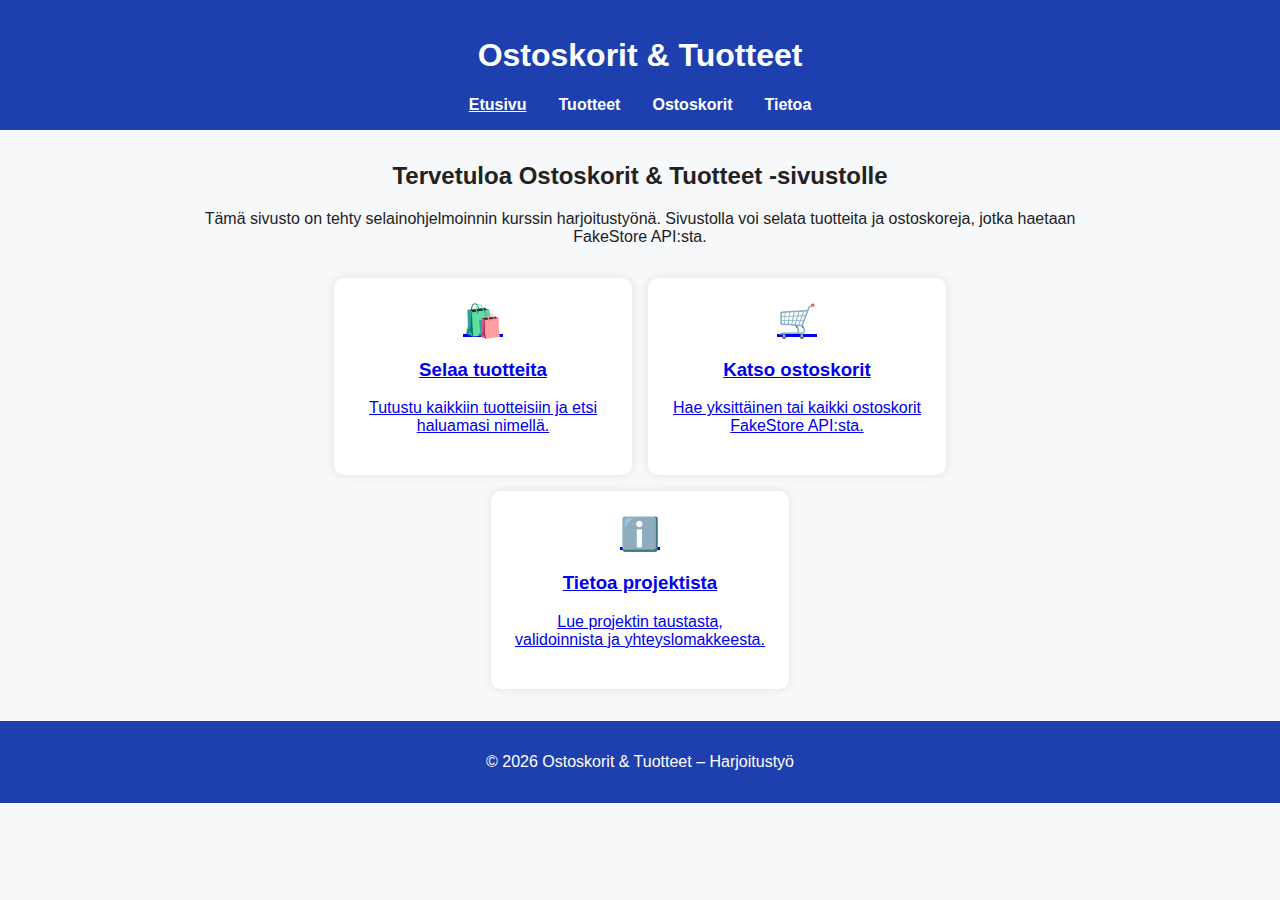
<file: index.html>
<!DOCTYPE html>
<html lang="fi">
<head>
  <meta charset="UTF-8">
  <meta name="viewport" content="width=device-width, initial-scale=1.0">
  <title>Etusivu – Ostoskorit & Tuotteet</title>
  <link rel="stylesheet" href="assets/css/style.css">
</head>
<body>
  <header>
    <h1>Ostoskorit & Tuotteet</h1>
    <nav>
      <ul class="nav">
        <li><a href="index.html" class="active">Etusivu</a></li>
        <li><a href="products.html">Tuotteet</a></li>
        <li><a href="carts.html">Ostoskorit</a></li>
        <li><a href="about.html">Tietoa</a></li>
      </ul>
    </nav>
  </header>

  <main>
    <section class="hero">
      <h2>Tervetuloa Ostoskorit & Tuotteet -sivustolle</h2>
      <p>Tämä sivusto on tehty selainohjelmoinnin kurssin harjoitustyönä. Sivustolla voi selata tuotteita ja ostoskoreja, jotka haetaan FakeStore API:sta.</p>
    </section>

    <section class="cards">
      <a href="products.html" class="card-link">
        <div class="card home-card">
          <div class="emoji">🛍️</div>
          <h3>Selaa tuotteita</h3>
          <p>Tutustu kaikkiin tuotteisiin ja etsi haluamasi nimellä.</p>
        </div>
      </a>

      <a href="carts.html" class="card-link">
        <div class="card home-card">
          <div class="emoji">🛒</div>
          <h3>Katso ostoskorit</h3>
          <p>Hae yksittäinen tai kaikki ostoskorit FakeStore API:sta.</p>
        </div>
      </a>

      <a href="about.html" class="card-link">
        <div class="card home-card">
          <div class="emoji">ℹ️</div>
          <h3>Tietoa projektista</h3>
          <p>Lue projektin taustasta, validoinnista ja yhteyslomakkeesta.</p>
        </div>
      </a>
    </section>
  </main>

  <footer>
    <p>&copy; <span id="year"></span> Ostoskorit & Tuotteet – Harjoitustyö</p>
  </footer>

  <script src="https://code.jquery.com/jquery-3.7.1.min.js"></script>
  <script src="assets/js/main.js"></script>
</body>
</html>
</file>
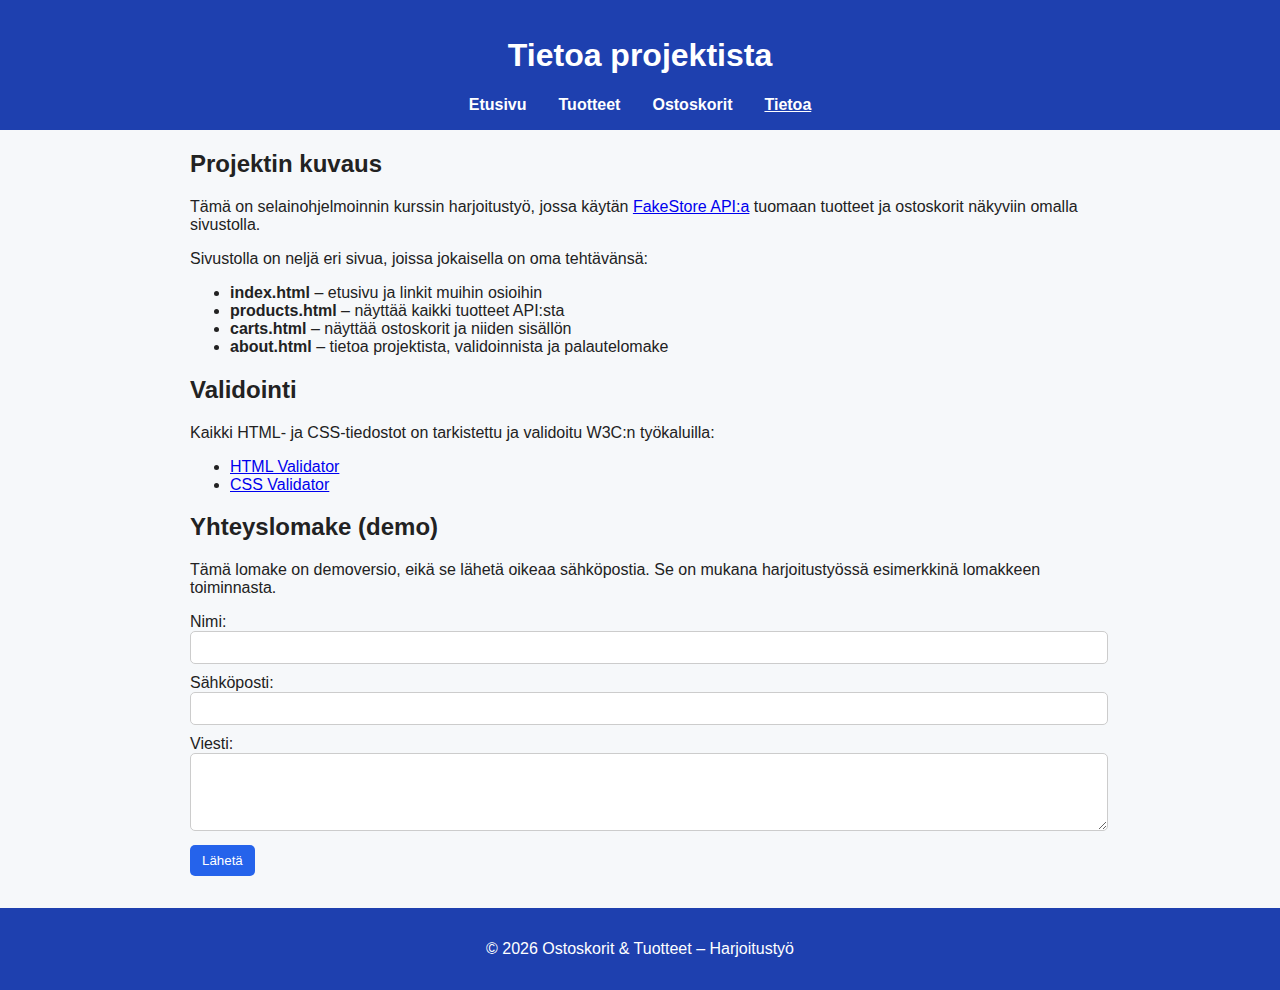
<file: about.html>
<!DOCTYPE html>
<html lang="fi">
<head>
  <meta charset="UTF-8">
  <meta name="viewport" content="width=device-width, initial-scale=1.0">
  <title>Tietoa – Ostoskorit & Tuotteet</title>
  <link rel="stylesheet" href="assets/css/style.css">
</head>
<body>
  <header>
    <h1>Tietoa projektista</h1>
    <nav>
      <ul class="nav">
        <li><a href="index.html">Etusivu</a></li>
        <li><a href="products.html">Tuotteet</a></li>
        <li><a href="carts.html">Ostoskorit</a></li>
        <li><a href="about.html" class="active">Tietoa</a></li>
      </ul>
    </nav>
  </header>

  <main>
    <section>
      <h2>Projektin kuvaus</h2>
      <p>Tämä on selainohjelmoinnin kurssin harjoitustyö, jossa käytän <a href="https://fakestoreapi.com/" target="_blank">FakeStore API:a</a> tuomaan tuotteet ja ostoskorit näkyviin omalla sivustolla.</p>
      <p>Sivustolla on neljä eri sivua, joissa jokaisella on oma tehtävänsä:</p>
      <ul>
        <li><strong>index.html</strong> – etusivu ja linkit muihin osioihin</li>
        <li><strong>products.html</strong> – näyttää kaikki tuotteet API:sta</li>
        <li><strong>carts.html</strong> – näyttää ostoskorit ja niiden sisällön</li>
        <li><strong>about.html</strong> – tietoa projektista, validoinnista ja palautelomake</li>
      </ul>
    </section>

    <section>
      <h2>Validointi</h2>
      <p>Kaikki HTML- ja CSS-tiedostot on tarkistettu ja validoitu W3C:n työkaluilla:</p>
      <ul>
        <li><a href="https://validator.w3.org/" target="_blank">HTML Validator</a></li>
        <li><a href="https://jigsaw.w3.org/css-validator/" target="_blank">CSS Validator</a></li>
      </ul>
    </section>

    <section>
      <h2>Yhteyslomake (demo)</h2>
      <p>Tämä lomake on demoversio, eikä se lähetä oikeaa sähköpostia. Se on mukana harjoitustyössä esimerkkinä lomakkeen toiminnasta.</p>
      <form id="contactForm">
        <label for="name">Nimi:</label>
        <input type="text" id="name" required>
        <label for="email">Sähköposti:</label>
        <input type="email" id="email" required>
        <label for="message">Viesti:</label>
        <textarea id="message" rows="4" required></textarea>
        <button type="submit">Lähetä</button>
      </form>
      <p id="formStatus"></p>
    </section>
  </main>

  <footer>
    <p>&copy; <span id="year"></span> Ostoskorit & Tuotteet – Harjoitustyö</p>
  </footer>

  <script src="https://code.jquery.com/jquery-3.7.1.min.js"></script>
  <script src="assets/js/main.js"></script>
</body>
</html>
</file>
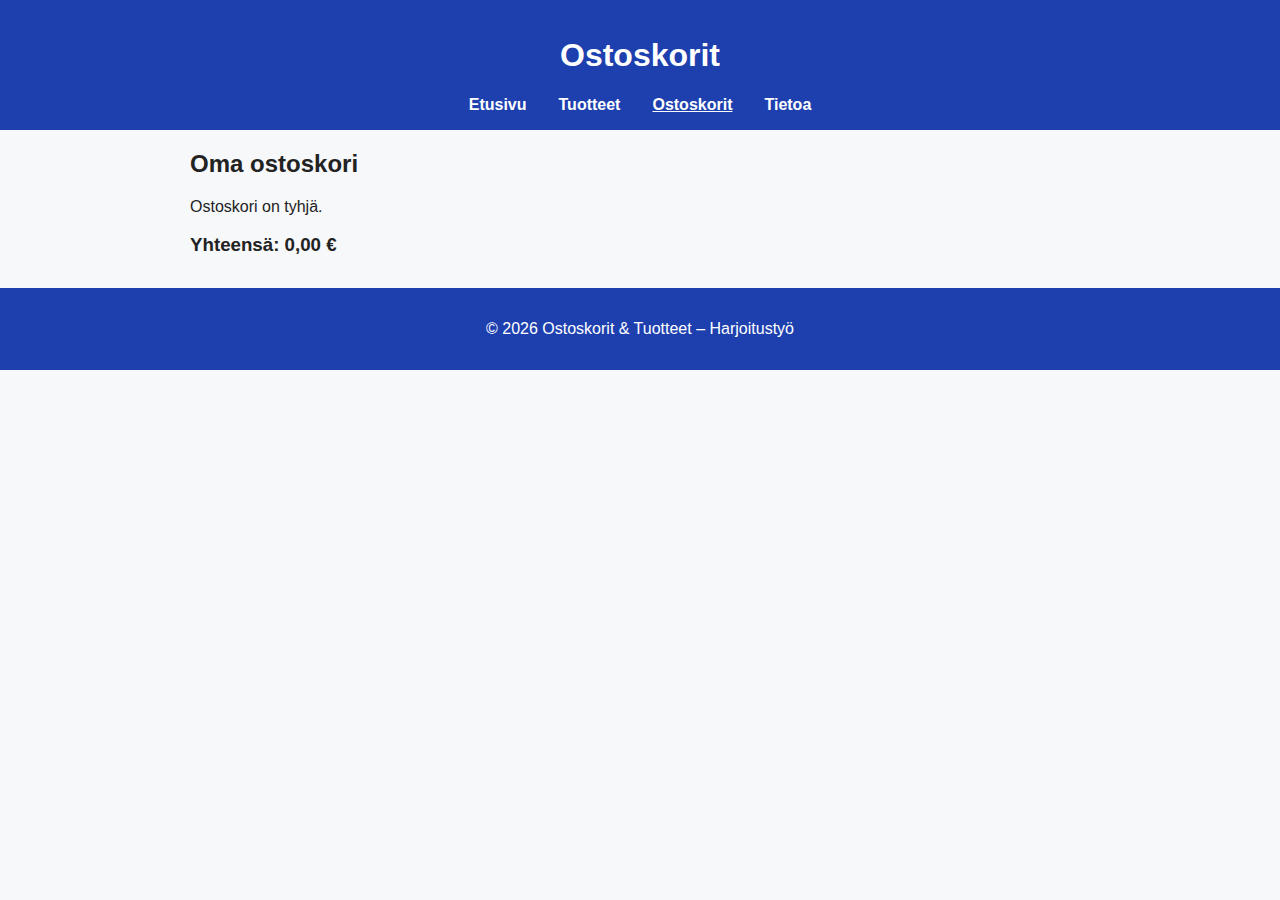
<file: carts.html>
<!DOCTYPE html>
<html lang="fi">
<head>
  <meta charset="UTF-8">
  <meta name="viewport" content="width=device-width, initial-scale=1.0">
  <title>Ostoskorit – Ostoskorit & Tuotteet</title>
  <link rel="stylesheet" href="assets/css/style.css">
</head>
<body>
  <header>
    <h1>Ostoskorit</h1>
    <nav>
      <ul class="nav">
        <li><a href="index.html">Etusivu</a></li>
        <li><a href="products.html">Tuotteet</a></li>
        <li><a href="carts.html" class="active">Ostoskorit</a></li>
        <li><a href="about.html">Tietoa</a></li>
      </ul>
    </nav>
  </header>

  <main>
    <h2>Oma ostoskori</h2>
    <div id="cartContainer"></div>
    <h3>Yhteensä: <span id="totalPrice">0 €</span></h3>
  </main>

  <footer>
    <p>&copy; <span id="year"></span> Ostoskorit & Tuotteet – Harjoitustyö</p>
  </footer>

  <script src="https://code.jquery.com/jquery-3.7.1.min.js"></script>
  <script src="assets/js/main.js"></script>
</body>
</html>
</file>
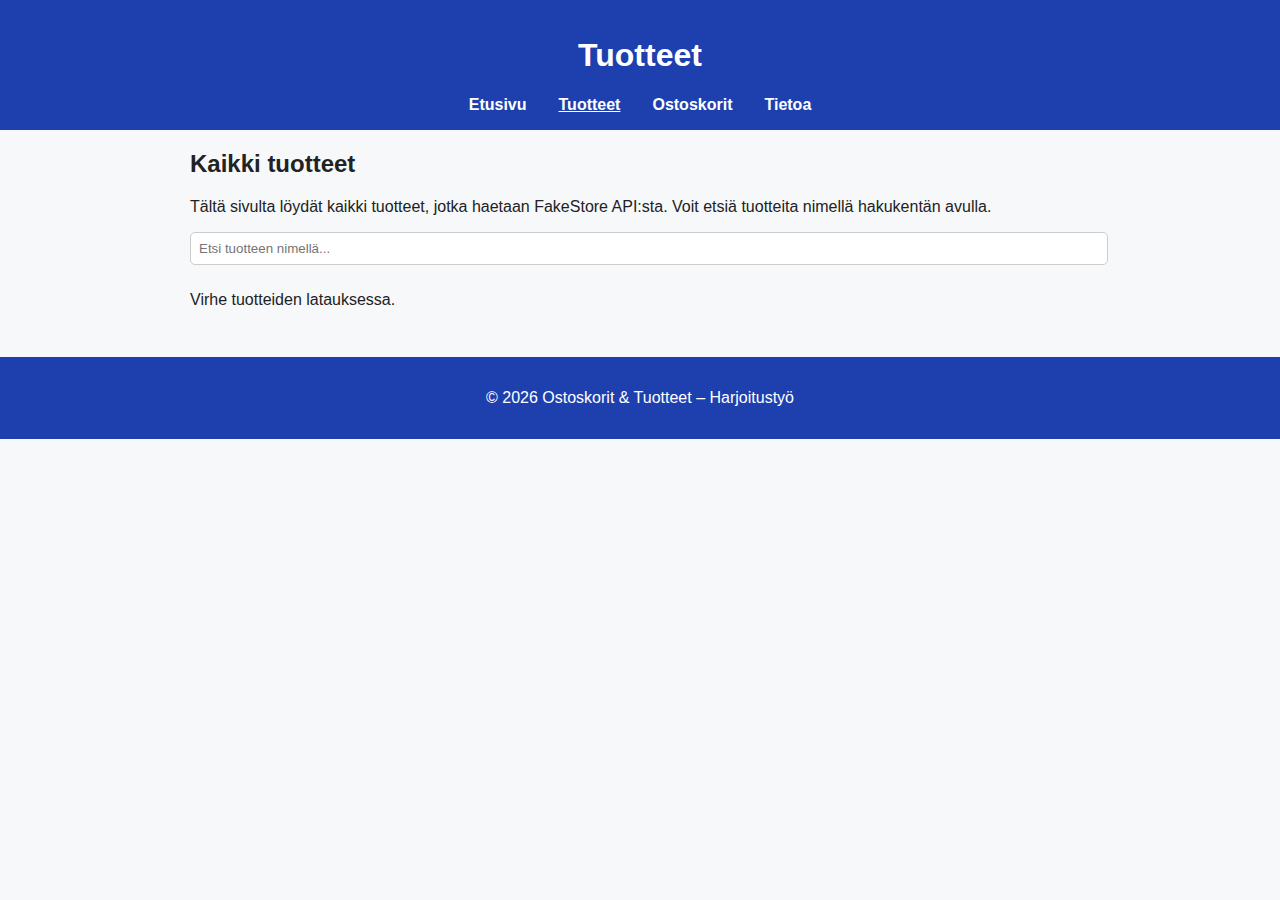
<file: products.html>
<!DOCTYPE html>
<html lang="fi">
<head>
  <meta charset="UTF-8">
  <meta name="viewport" content="width=device-width, initial-scale=1.0">
  <title>Tuotteet – Ostoskorit & Tuotteet</title>
  <link rel="stylesheet" href="assets/css/style.css">
</head>
<body>
  <header>
    <h1>Tuotteet</h1>
    <nav>
      <ul class="nav">
        <li><a href="index.html">Etusivu</a></li>
        <li><a href="products.html" class="active">Tuotteet</a></li>
        <li><a href="carts.html">Ostoskorit</a></li>
        <li><a href="about.html">Tietoa</a></li>
      </ul>
    </nav>
  </header>

  <main>
    <section>
      <h2>Kaikki tuotteet</h2>
      <p>Tältä sivulta löydät kaikki tuotteet, jotka haetaan FakeStore API:sta. Voit etsiä tuotteita nimellä hakukentän avulla.</p>
      <input type="text" id="search" placeholder="Etsi tuotteen nimellä...">
      <div id="productContainer" class="product-grid"></div>
    </section>
  </main>

  <footer>
    <p>&copy; <span id="year"></span> Ostoskorit & Tuotteet – Harjoitustyö</p>
  </footer>

  <script src="https://code.jquery.com/jquery-3.7.1.min.js"></script>
  <script src="assets/js/api.js"></script>
  <script src="assets/js/main.js"></script>
</body>
</html>
</file>
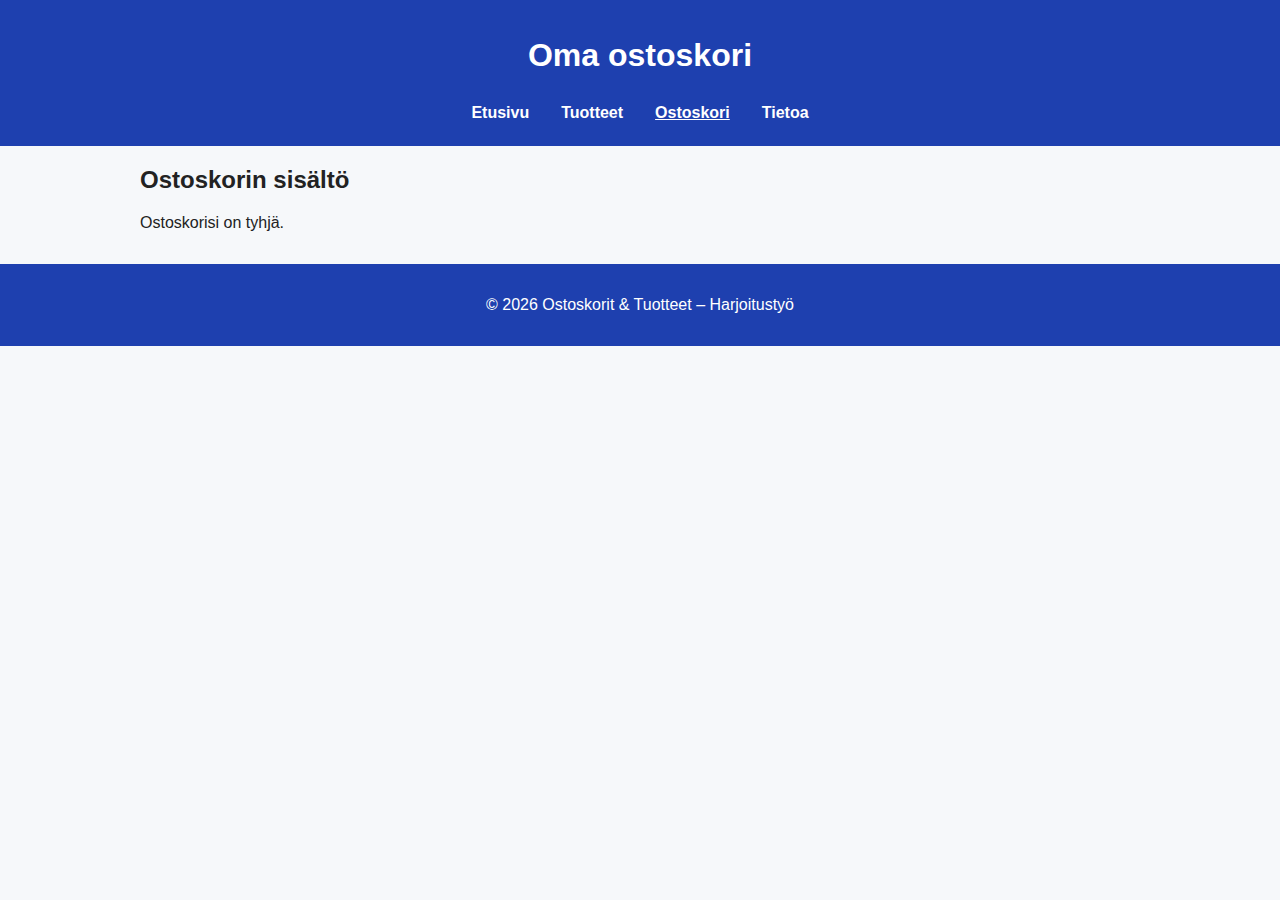
<file: Selainohjelmointi harjoitustyö/ostoskorit_uusi/carts.html>
<!DOCTYPE html>
<html lang="fi">
<head>
  <meta charset="UTF-8">
  <meta name="viewport" content="width=device-width, initial-scale=1.0">
  <title>Oma ostoskori</title>
  <link rel="stylesheet" href="assets/css/style.css">
</head>
<body>
  <header>
    <h1>Oma ostoskori</h1>
    <nav>
      <ul class="nav">
        <li><a href="index.html">Etusivu</a></li>
        <li><a href="products.html">Tuotteet</a></li>
        <li><a href="carts.html" class="active">Ostoskori</a></li>
        <li><a href="about.html">Tietoa</a></li>
      </ul>
    </nav>
  </header>

  <main>
    <section>
      <h2>Ostoskorin sisältö</h2>
      <div id="cartContainer"></div>
      <div id="cartTotal"></div>
    </section>
  </main>

  <footer>
    <p>&copy; <span id="year"></span> Ostoskorit & Tuotteet – Harjoitustyö</p>
  </footer>

  <script src="https://code.jquery.com/jquery-3.7.1.min.js"></script>
  <script>
    $(document).ready(function() {
      $("#year").text(new Date().getFullYear());

      const container = $("#cartContainer");
      const totalEl = $("#cartTotal");
      const cartKey = "ostoskorini";
      let ostoskori = JSON.parse(localStorage.getItem(cartKey) || "[]");

      function renderCart() {
        container.empty();
        if (!ostoskori.length) {
          container.html("<p>Ostoskorisi on tyhjä.</p>");
          totalEl.text("");
          return;
        }

        let total = 0;
        ostoskori.forEach(item => {
          total += item.price * item.quantity;
          container.append(`
            <div class='cart'>
              <img src='${item.image}' alt='${item.title}' style='width:80px;height:80px;object-fit:contain;float:left;margin-right:10px;'>
              <h4>${item.title}</h4>
              <p>Määrä: ${item.quantity}</p>
              <p>Hinta: ${(item.price * item.quantity).toFixed(2)} €</p>
              <button class='remove-btn' data-id='${item.id}'>Poista</button>
              <div style='clear:both;'></div>
            </div>
          `);
        });

        totalEl.html(`<h3>Yhteensä: ${total.toFixed(2)} €</h3>`);

        $(".remove-btn").off("click").on("click", function() {
          const id = parseInt($(this).data("id"));
          ostoskori = ostoskori.filter(item => item.id !== id);
          localStorage.setItem(cartKey, JSON.stringify(ostoskori));
          renderCart();
        });
      }

      renderCart();
    });
  </script>
</body>
</html>
</file>
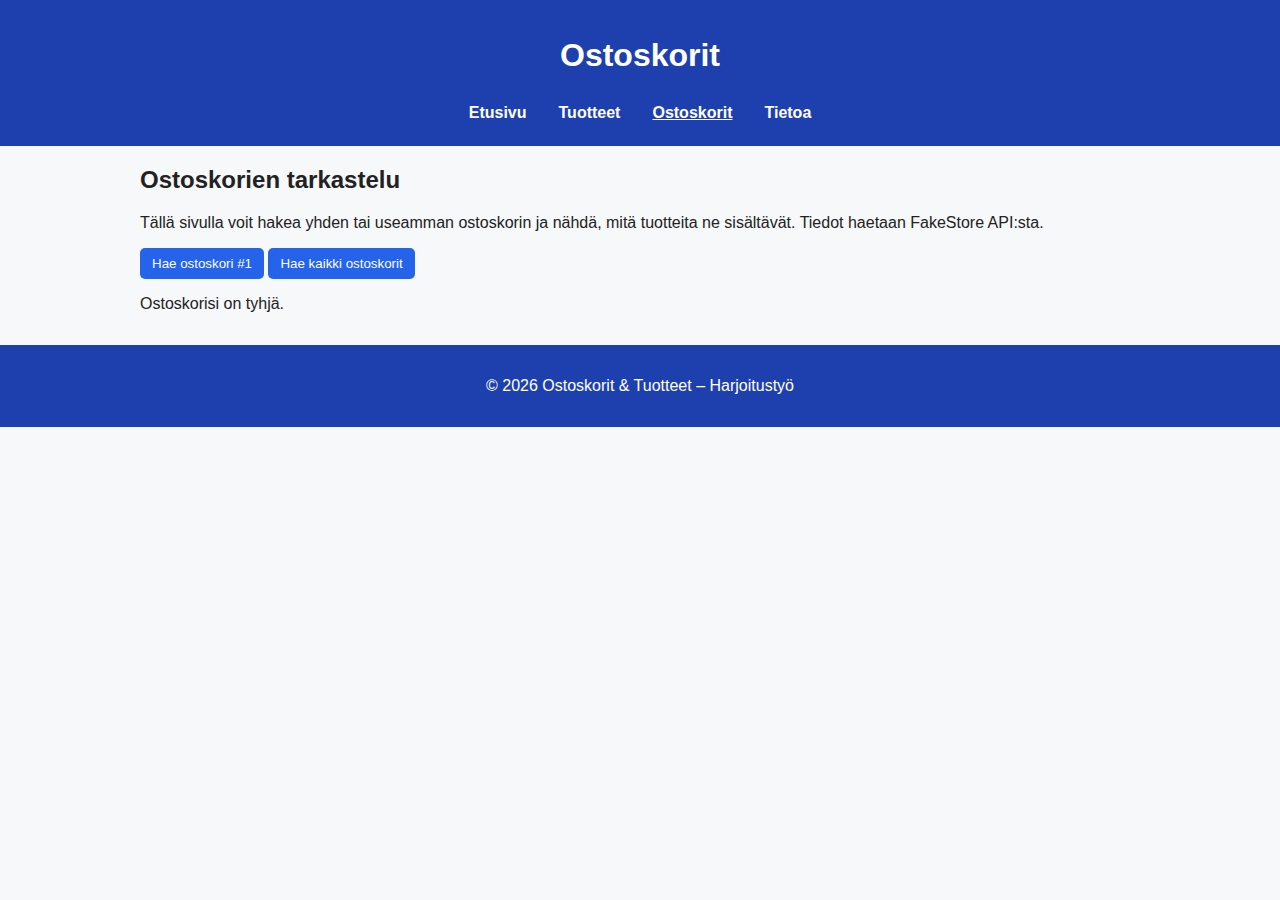
<file: Selainohjelmointi harjoitustyö/ostoskorit_uusi/Selainohjelmointi harjoitustyö/ostoskorit_uusi/carts.html>
<!DOCTYPE html>
<html lang="fi">
<head>
  <meta charset="UTF-8">
  <meta name="viewport" content="width=device-width, initial-scale=1.0">
  <title>Ostoskorit – Ostoskorit & Tuotteet</title>
  <link rel="stylesheet" href="assets/css/style.css">
</head>
<body>
  <header>
    <h1>Ostoskorit</h1>
    <nav>
      <ul class="nav">
        <li><a href="index.html">Etusivu</a></li>
        <li><a href="products.html">Tuotteet</a></li>
        <li><a href="carts.html" class="active">Ostoskorit</a></li>
        <li><a href="about.html">Tietoa</a></li>
      </ul>
    </nav>
  </header>

  <main>
    <section>
      <h2>Ostoskorien tarkastelu</h2>
      <p>Tällä sivulla voit hakea yhden tai useamman ostoskorin ja nähdä, mitä tuotteita ne sisältävät. Tiedot haetaan FakeStore API:sta.</p>

      <div>
        <button id="btnSingle">Hae ostoskori #1</button>
        <button id="btnAll">Hae kaikki ostoskorit</button>
      </div>

      <div id="loading" style="display:none">Ladataan tietoja...</div>
      <div id="error" class="error"></div>
      <div id="cartContainer"></div>
    </section>
  </main>

  <footer>
    <p>&copy; <span id="year"></span> Ostoskorit & Tuotteet – Harjoitustyö</p>
  </footer>

  <script src="https://code.jquery.com/jquery-3.7.1.min.js"></script>
  <script src="assets/js/api.js"></script>
  <script src="assets/js/main.js"></script>
</body>
</html>
</file>
<file: assets/css/style.css>
body {
  font-family: Arial, sans-serif;
  margin: 0;
  background: #f6f8fa;
  color: #222;
}

header {
  background: #1e40af;
  color: #fff;
  padding: 1rem;
  text-align: center;
}

.nav {
  display: flex;
  justify-content: center;
  list-style: none;
  padding: 0;
  margin: 1rem 0 0 0;
}

.nav li {
  margin: 0 1rem;
}

.nav a {
  color: #fff;
  text-decoration: none;
  font-weight: bold;
}

.nav a.active {
  text-decoration: underline;
}

main {
  max-width: 900px;
  margin: 1rem auto;
  padding: 0 1rem;
}

.cart, .product-card {
  border: 1px solid #ccc;
  padding: 12px;
  border-radius: 8px;
  background: #fff;
  margin-bottom: 12px;
}

.product-grid {
  display: grid;
  grid-template-columns: repeat(auto-fill, minmax(200px, 1fr));
  gap: 1rem;
}

.product-card img {
  width: 100%;
  height: 150px;
  object-fit: contain;
}

button {
  background: #2563eb;
  color: #fff;
  border: none;
  border-radius: 5px;
  padding: 8px 12px;
  cursor: pointer;
}

button:hover {
  background: #1e3a8a;
}

.loading {
  font-style: italic;
  color: gray;
}

.error {
  color: red;
  font-weight: bold;
}

footer {
  background: #1e40af;
  color: #fff;
  text-align: center;
  padding: 1rem;
  margin-top: 2rem;
}

input, textarea {
  width: 100%;
  margin-bottom: 10px;
  padding: 8px;
  border-radius: 5px;
  border: 1px solid #ccc;
}

.hero {
  text-align: center;
  margin: 2rem 0;
}

.cards {
  display: flex;
  flex-wrap: wrap;
  justify-content: center;
  gap: 1rem;
}

.card {
  background: #fff;
  border-radius: 10px;
  padding: 1.5rem;
  text-align: center;
  width: 250px;
  box-shadow: 0 0 10px rgba(0,0,0,0.1);
  transition: transform 0.2s;
}

.card:hover {
  transform: scale(1.05);
}

.emoji {
  font-size: 2rem;
  margin-bottom: 10px;
}
</file>
<file: Selainohjelmointi harjoitustyö/ostoskorit_uusi/assets/css/style.css>
body {
  font-family: Arial, sans-serif;
  margin: 0;
  background: #f6f8fa;
  color: #222;
}

header {
  background: #1e40af;
  color: #fff;
  padding: 1rem;
  text-align: center;
}

.nav {
  display: flex;
  justify-content: center;
  list-style: none;
  padding: 0;
  margin: 1rem 0 0 0;
  flex-wrap: wrap;
}

.nav li {
  margin: 0.5rem 1rem;
}

.nav a {
  color: #fff;
  text-decoration: none;
  font-weight: bold;
  transition: opacity 0.2s;
}

.nav a:hover {
  opacity: 0.8;
}

.nav a.active {
  text-decoration: underline;
}

main {
  max-width: 1000px;
  margin: 1rem auto;
  padding: 0 1rem;
}

.cart,
.product-card {
  border: 1px solid #ccc;
  padding: 12px;
  border-radius: 8px;
  background: #fff;
  margin-bottom: 12px;
  box-shadow: 0 2px 5px rgba(0, 0, 0, 0.05);
  transition: transform 0.2s, box-shadow 0.2s;
}

.cart:hover,
.product-card:hover {
  transform: translateY(-3px);
  box-shadow: 0 4px 10px rgba(0, 0, 0, 0.1);
}

.product-grid {
  display: grid;
  grid-template-columns: repeat(auto-fill, minmax(220px, 1fr));
  gap: 1rem;
}

.product-card img {
  width: 100%;
  height: 180px;
  object-fit: contain;
  margin-bottom: 10px;
}

button {
  background: #2563eb;
  color: #fff;
  border: none;
  border-radius: 5px;
  padding: 8px 12px;
  cursor: pointer;
  transition: background 0.2s, transform 0.1s;
}

button:hover {
  background: #1e3a8a;
  transform: scale(1.03);
}

.loading {
  font-style: italic;
  color: gray;
}

.error {
  color: red;
  font-weight: bold;
  margin-top: 10px;
}

footer {
  background: #1e40af;
  color: #fff;
  text-align: center;
  padding: 1rem;
  margin-top: 2rem;
}

input,
textarea {
  width: 100%;
  margin-bottom: 10px;
  padding: 8px;
  border-radius: 5px;
  border: 1px solid #ccc;
  font-size: 1rem;
  box-sizing: border-box;
}

.fav-btn {
  background: none;
  border: none;
  cursor: pointer;
  font-size: 20px;
  margin-top: 8px;
  transition: transform 0.2s;
}

.fav-btn:hover {
  transform: scale(1.3);
}

.product-card.suosikki {
  background: #fff7cc;
  border-color: gold;
  box-shadow: 0 0 8px rgba(255, 215, 0, 0.6);
}

.cards {
  display: grid;
  grid-template-columns: repeat(auto-fill, minmax(250px, 1fr));
  gap: 1.5rem;
  margin-top: 2rem;
}

.card-link {
  text-decoration: none;
  color: inherit;
}

.home-card {
  background: #fff;
  border-radius: 10px;
  padding: 1.5rem;
  text-align: center;
  box-shadow: 0 2px 8px rgba(0, 0, 0, 0.1);
  transition: transform 0.2s, box-shadow 0.2s;
}

.home-card:hover {
  transform: translateY(-3px);
  box-shadow: 0 4px 12px rgba(0, 0, 0, 0.15);
}

.home-card .emoji {
  font-size: 2.5rem;
  margin-bottom: 0.5rem;
}

#toggleFavorites {
  margin: 10px 0 20px 0;
}

#search {
  margin-bottom: 10px;
}

.toast-ilmoitus {
  position: fixed;
  bottom: 20px;
  right: 20px;
  background: #22c55e; 
  color: #fff;
  padding: 12px 20px;
  border-radius: 8px;
  box-shadow: 0 4px 10px rgba(0,0,0,0.2);
  font-weight: bold;
  display: none;
  z-index: 9999;
  animation: fadeInOut 2s ease;
}

@keyframes fadeInOut {
  0% { opacity: 0; transform: translateY(20px); }
  20% { opacity: 1; transform: translateY(0); }
  80% { opacity: 1; transform: translateY(0); }
  100% { opacity: 0; transform: translateY(20px); }
}
</file>
<file: Selainohjelmointi harjoitustyö/ostoskorit_uusi/Selainohjelmointi harjoitustyö/ostoskorit_uusi/assets/css/style.css>
body {
  font-family: Arial, sans-serif;
  margin: 0;
  background: #f6f8fa;
  color: #222;
}

header {
  background: #1e40af;
  color: #fff;
  padding: 1rem;
  text-align: center;
}

.nav {
  display: flex;
  justify-content: center;
  list-style: none;
  padding: 0;
  margin: 1rem 0 0 0;
  flex-wrap: wrap;
}

.nav li {
  margin: 0.5rem 1rem;
}

.nav a {
  color: #fff;
  text-decoration: none;
  font-weight: bold;
  transition: opacity 0.2s;
}

.nav a:hover {
  opacity: 0.8;
}

.nav a.active {
  text-decoration: underline;
}

main {
  max-width: 1000px;
  margin: 1rem auto;
  padding: 0 1rem;
}

.cart,
.product-card {
  border: 1px solid #ccc;
  padding: 12px;
  border-radius: 8px;
  background: #fff;
  margin-bottom: 12px;
  box-shadow: 0 2px 5px rgba(0, 0, 0, 0.05);
  transition: transform 0.2s, box-shadow 0.2s;
}

.cart:hover,
.product-card:hover {
  transform: translateY(-3px);
  box-shadow: 0 4px 10px rgba(0, 0, 0, 0.1);
}

.product-grid {
  display: grid;
  grid-template-columns: repeat(auto-fill, minmax(220px, 1fr));
  gap: 1rem;
}

.product-card img {
  width: 100%;
  height: 180px;
  object-fit: contain;
  margin-bottom: 10px;
}

button {
  background: #2563eb;
  color: #fff;
  border: none;
  border-radius: 5px;
  padding: 8px 12px;
  cursor: pointer;
  transition: background 0.2s, transform 0.1s;
}

button:hover {
  background: #1e3a8a;
  transform: scale(1.03);
}

.loading {
  font-style: italic;
  color: gray;
}

.error {
  color: red;
  font-weight: bold;
  margin-top: 10px;
}

footer {
  background: #1e40af;
  color: #fff;
  text-align: center;
  padding: 1rem;
  margin-top: 2rem;
}

input,
textarea {
  width: 100%;
  margin-bottom: 10px;
  padding: 8px;
  border-radius: 5px;
  border: 1px solid #ccc;
  font-size: 1rem;
  box-sizing: border-box;
}

.fav-btn {
  background: none;
  border: none;
  cursor: pointer;
  font-size: 20px;
  margin-top: 8px;
  transition: transform 0.2s;
}

.fav-btn:hover {
  transform: scale(1.3);
}

.product-card.suosikki {
  background: #fff7cc;
  border-color: gold;
  box-shadow: 0 0 8px rgba(255, 215, 0, 0.6);
}

.cards {
  display: grid;
  grid-template-columns: repeat(auto-fill, minmax(250px, 1fr));
  gap: 1.5rem;
  margin-top: 2rem;
}

.card-link {
  text-decoration: none;
  color: inherit;
}

.home-card {
  background: #fff;
  border-radius: 10px;
  padding: 1.5rem;
  text-align: center;
  box-shadow: 0 2px 8px rgba(0, 0, 0, 0.1);
  transition: transform 0.2s, box-shadow 0.2s;
}

.home-card:hover {
  transform: translateY(-3px);
  box-shadow: 0 4px 12px rgba(0, 0, 0, 0.15);
}

.home-card .emoji {
  font-size: 2.5rem;
  margin-bottom: 0.5rem;
}

#toggleFavorites {
  margin: 10px 0 20px 0;
}

#search {
  margin-bottom: 10px;
}

.toast-ilmoitus {
  position: fixed;
  bottom: 20px;
  right: 20px;
  background: #22c55e; 
  color: #fff;
  padding: 12px 20px;
  border-radius: 8px;
  box-shadow: 0 4px 10px rgba(0,0,0,0.2);
  font-weight: bold;
  display: none;
  z-index: 9999;
  animation: fadeInOut 2s ease;
}

@keyframes fadeInOut {
  0% { opacity: 0; transform: translateY(20px); }
  20% { opacity: 1; transform: translateY(0); }
  80% { opacity: 1; transform: translateY(0); }
  100% { opacity: 0; transform: translateY(20px); }
}
</file>
